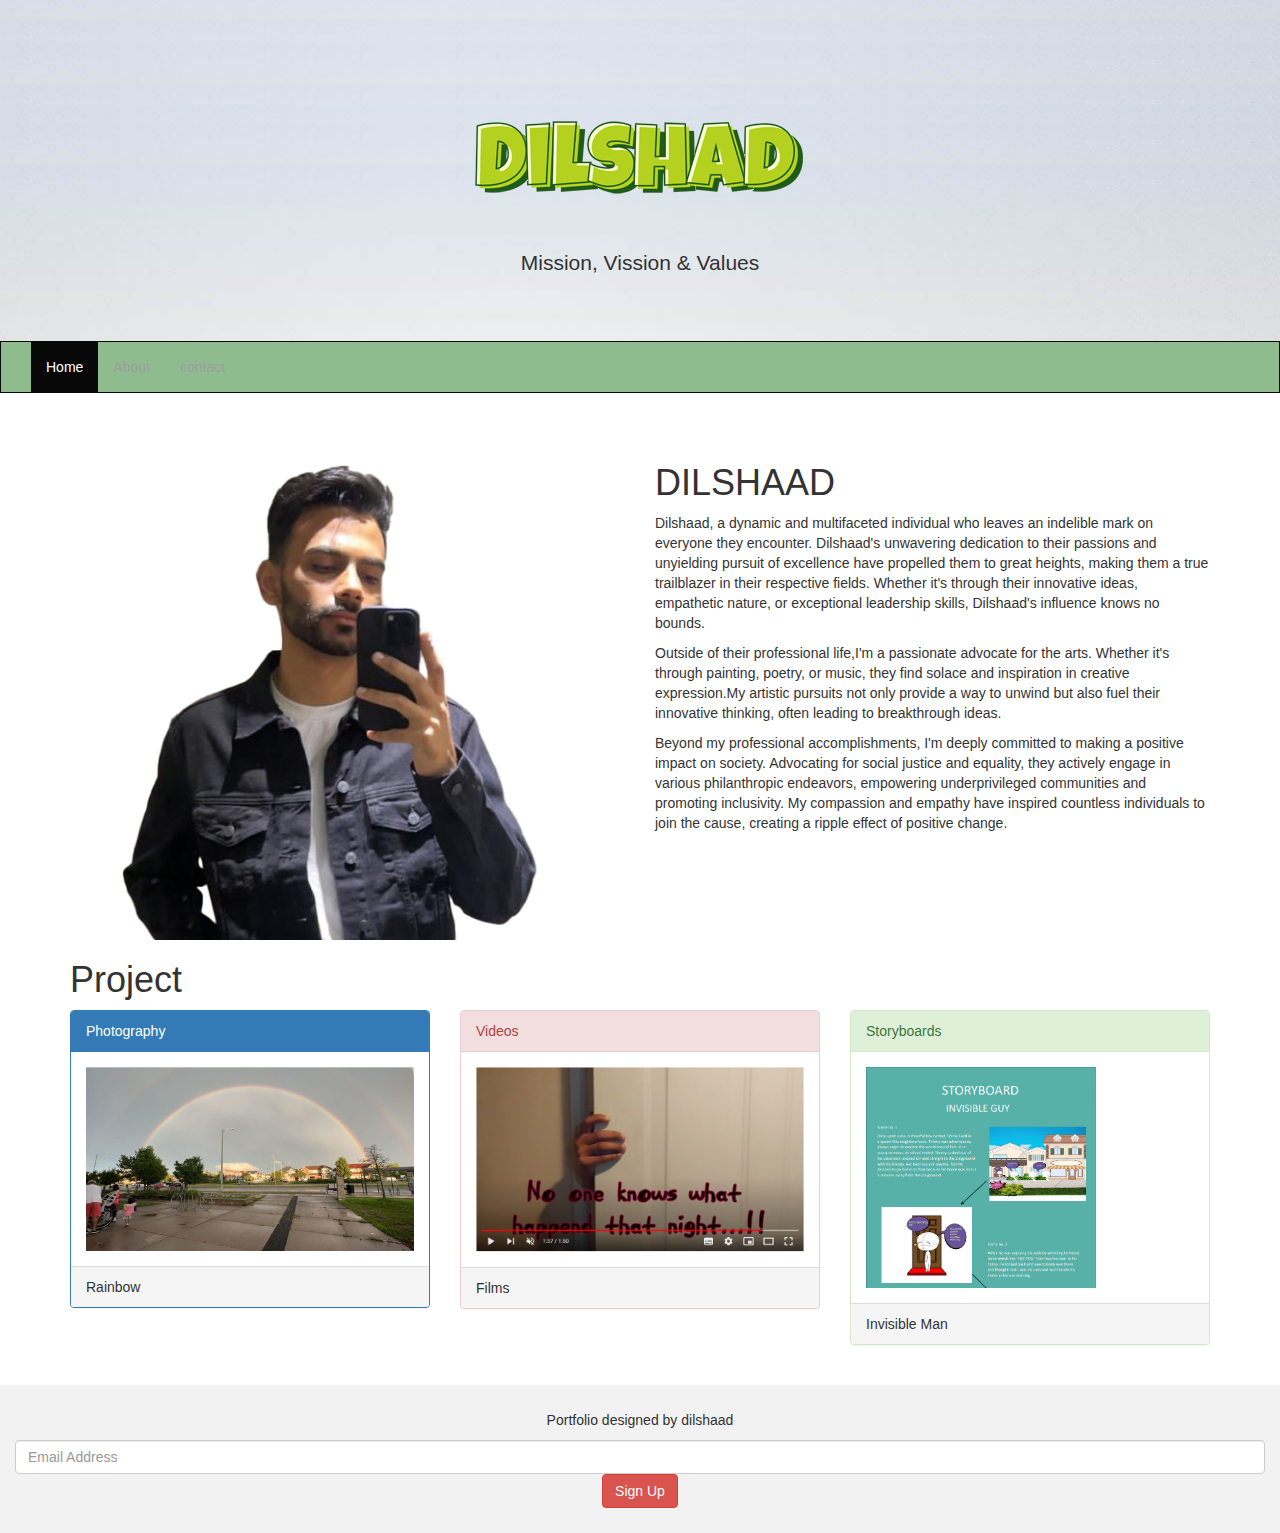
<file: index.html>
<!DOCTYPE html>
<html lang="en">
<head>
  <title>Final project</title>
  <meta charset="utf-8">
  <meta name="viewport" content="width=device-width, initial-scale=1">
  <link rel="stylesheet" href="https://maxcdn.bootstrapcdn.com/bootstrap/3.4.1/css/bootstrap.min.css">
  <script src="https://ajax.googleapis.com/ajax/libs/jquery/3.6.4/jquery.min.js"></script>
  <script src="https://maxcdn.bootstrapcdn.com/bootstrap/3.4.1/js/bootstrap.min.js"></script>
  <link rel="stylesheet" href="style.css">
</head>
<body>

<div class="jumbotron">
  <div class="container text-center">
    <img src="Assets/logo.png" alt="">     
    <p>Mission, Vission & Values</p>
  </div>
</div>

<nav class="navbar navbar-inverse">
  <div class="container-fluid">
    <div class="navbar-header">
      <button type="button" class="navbar-toggle" data-toggle="collapse" data-target="#myNavbar">
        <span class="icon-bar"></span>
        <span class="icon-bar"></span>
        <span class="icon-bar"></span>                        
      </button>
      <a class="navbar-brand" href="#"></a>
    </div>
    <div class="collapse navbar-collapse" id="myNavbar">
      <ul class="nav navbar-nav">
        <li class="active"><a href="index.html">Home</a></li>
        <li><a href="about.html">About</a></li>
        <li><a href="contact.html">contact</a></li>

      </ul>
     
    </div>
  </div>
</nav>
<div class="container">    
    <div class="row">
      <div class="col-sm-6">
        <img src="Assets/dilshaad.png" class="img-responsive" style="width:100%" alt="Image">
     
        </div>
     
      <div class="col-sm-6"> 
        <h1>DILSHAAD</h1>
        <p> Dilshaad, a dynamic and multifaceted individual who leaves an indelible mark on everyone they encounter. Dilshaad's unwavering dedication to their passions and unyielding pursuit of excellence have propelled them to great heights, making them a true trailblazer in their respective fields. Whether it's through their innovative ideas, empathetic nature, or exceptional leadership skills, Dilshaad's influence knows no bounds.</p>
      <p>Outside of their professional life,I'm a passionate advocate for the arts. Whether it's through painting, poetry, or music, they find solace and inspiration in creative expression.My artistic pursuits not only provide a way to unwind but also fuel their innovative thinking, often leading to breakthrough ideas.</p>
    <p>Beyond my professional accomplishments, I'm deeply committed to making a positive impact on society. Advocating for social justice and equality, they actively engage in various philanthropic endeavors, empowering underprivileged communities and promoting inclusivity. My compassion and empathy have inspired countless individuals to join the cause, creating a ripple effect of positive change.</p>
    </div>
    </div>
  </div>
<div class="container">   
    <h1>Project</h1> 
  <div class="row">
    <div class="col-sm-4">
      <div class="panel panel-primary">
        <div class="panel-heading">Photography</div>
        <div class="panel-body"><img src="Assets/6.jpg" class="img-responsive" style="width:100%" alt="Image"></div>
        <div class="panel-footer">Rainbow</div>
      </div>
    </div>
    <div class="col-sm-4"> 
      <div class="panel panel-danger">
        <div class="panel-heading">Videos</div>
        <div class="panel-body"><a class="" href="https://www.youtube.com/watch?v=vNRY6krw_A4"></a><img src="Assets/4.PNG" class="img-responsive" style="width:100%" alt="Image"></div>
        <div class="panel-footer">Films</div>
      </div>
    </div>
    <div class="col-sm-4"> 
      <div class="panel panel-success">
        <div class="panel-heading">Storyboards</div>
                <div class="panel-body"><img src="Assets/2.PNG" class="img-responsive" style="width:70%" alt="Image"></div>
        <div class="panel-footer">Invisible Man</div>
      </div>
    </div>
  </div>
</div><br>
<footer class="container-fluid text-center">
  <p>Portfolio designed by dilshaad</p>  
    <input type="email" class="form-control" size="50" placeholder="Email Address">
    <button type="button" class="btn btn-danger">Sign Up</button>
  </form>
</footer>

</body>
</html>
</file>
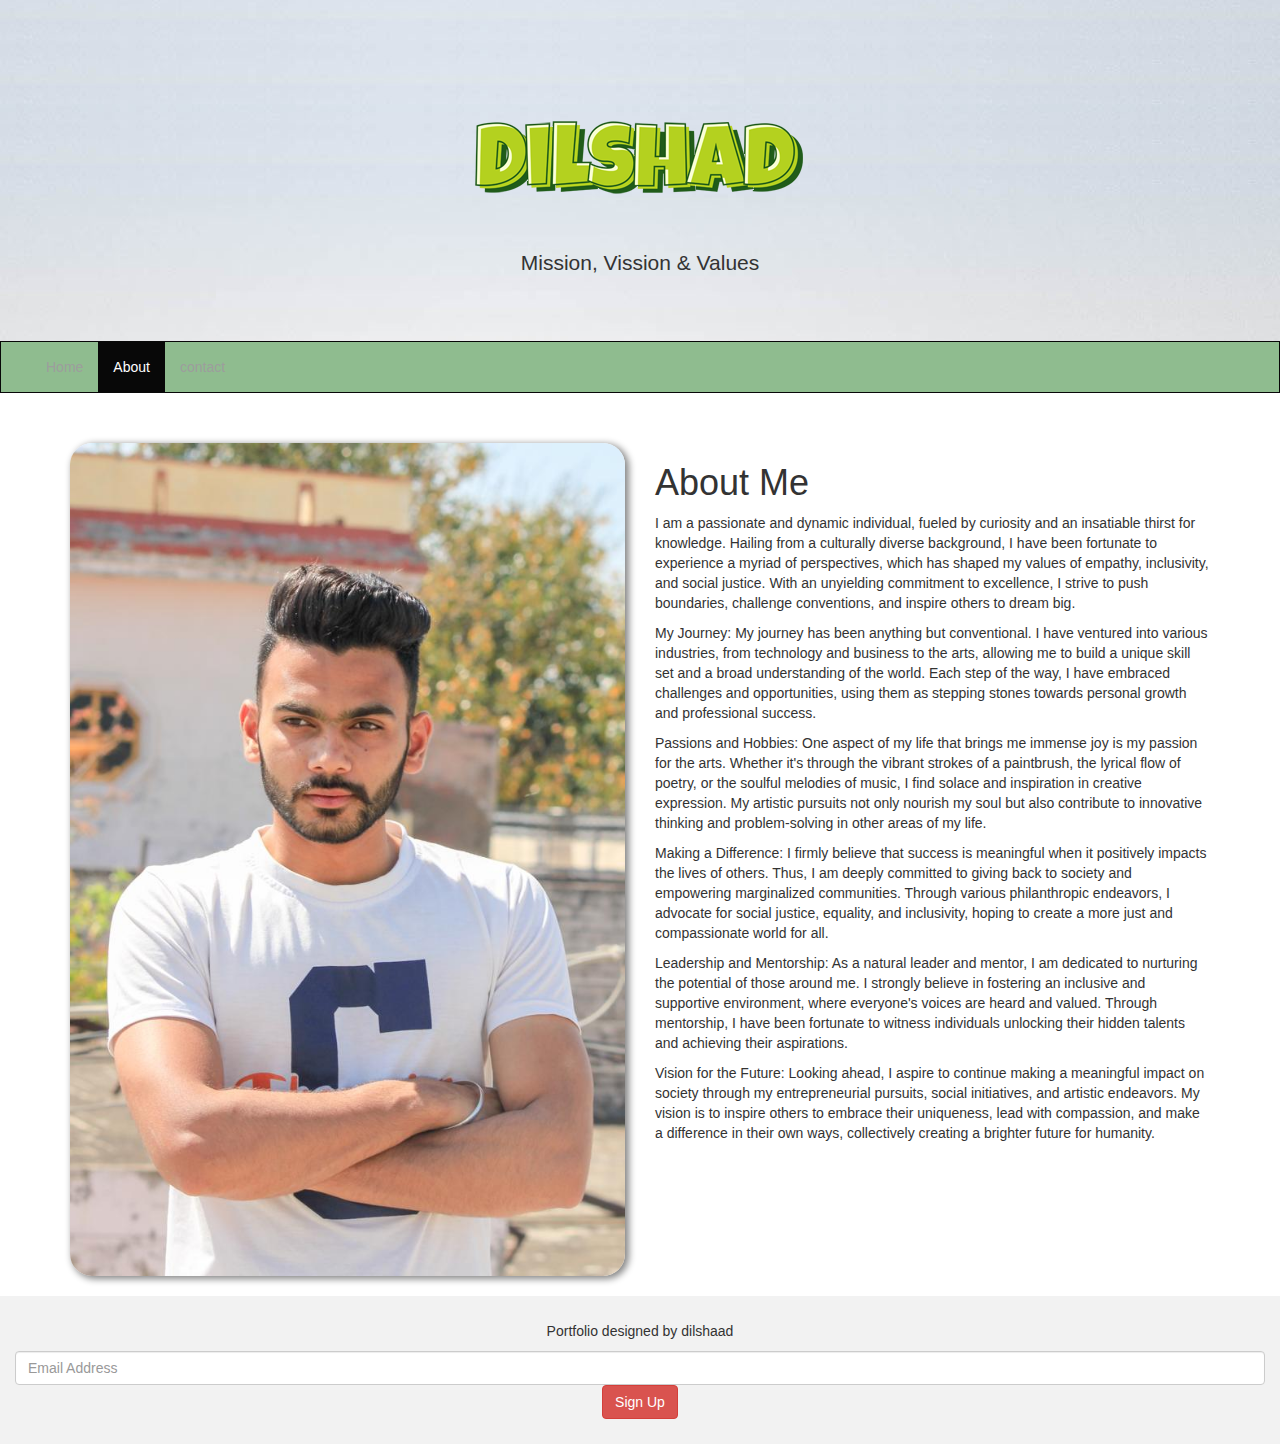
<file: about.html>
<!DOCTYPE html>
<html lang="en">
<head>
  <title>final project</title>
  <meta charset="utf-8">
  <meta name="viewport" content="width=device-width, initial-scale=1">
  <link rel="stylesheet" href="https://maxcdn.bootstrapcdn.com/bootstrap/3.4.1/css/bootstrap.min.css">
  <script src="https://ajax.googleapis.com/ajax/libs/jquery/3.6.4/jquery.min.js"></script>
  <script src="https://maxcdn.bootstrapcdn.com/bootstrap/3.4.1/js/bootstrap.min.js"></script>
  <link rel="stylesheet" href="style.css">
</head>
<body>

<div class="jumbotron">
  <div class="container text-center">
    <img src="Assets/logo.png" alt="">       
    <p>Mission, Vission & Values</p>
  </div>
</div>

<nav class="navbar navbar-inverse">
  <div class="container-fluid">
    <div class="navbar-header">
      <button type="button" class="navbar-toggle" data-toggle="collapse" data-target="#myNavbar">
        <span class="icon-bar"></span>
        <span class="icon-bar"></span>
        <span class="icon-bar"></span>                        
      </button>
      <a class="navbar-brand" href="#"></a>
    </div>
    <div class="collapse navbar-collapse" id="myNavbar">
        <ul class="nav navbar-nav">
            <li ><a href="index.html">Home</a></li>
            <li class="active"><a href="about.html">About</a></li>
            <li><a href="contact.html">contact</a></li>
    
          </ul>
      
    </div>
  </div>
</nav>

<div class="container">    
  <div class="row">
    <div class="col-sm-6">
      <img src="Assets/dilshaad 3.jpg" class="shadow-sm rounded-sm" style="width:100%" alt="Image">
        
      </div>
   
    <div class="col-sm-6"> 
      <h1>About Me</h1>
      <p>I am a passionate and dynamic individual, fueled by curiosity and an insatiable thirst for knowledge. Hailing from a culturally diverse background, I have been fortunate to experience a myriad of perspectives, which has shaped my values of empathy, inclusivity, and social justice. With an unyielding commitment to excellence, I strive to push boundaries, challenge conventions, and inspire others to dream big.</p>
      <p>My Journey:
        My journey has been anything but conventional. I have ventured into various industries, from technology and business to the arts, allowing me to build a unique skill set and a broad understanding of the world. Each step of the way, I have embraced challenges and opportunities, using them as stepping stones towards personal growth and professional success.</p>
        <p>Passions and Hobbies:
            One aspect of my life that brings me immense joy is my passion for the arts. Whether it's through the vibrant strokes of a paintbrush, the lyrical flow of poetry, or the soulful melodies of music, I find solace and inspiration in creative expression. My artistic pursuits not only nourish my soul but also contribute to innovative thinking and problem-solving in other areas of my life.</p>
            <p>Making a Difference:
                I firmly believe that success is meaningful when it positively impacts the lives of others. Thus, I am deeply committed to giving back to society and empowering marginalized communities. Through various philanthropic endeavors, I advocate for social justice, equality, and inclusivity, hoping to create a more just and compassionate world for all.</p>
        <p>Leadership and Mentorship:
            As a natural leader and mentor, I am dedicated to nurturing the potential of those around me. I strongly believe in fostering an inclusive and supportive environment, where everyone's voices are heard and valued. Through mentorship, I have been fortunate to witness individuals unlocking their hidden talents and achieving their aspirations.
            </p>
            <p>Vision for the Future:
                Looking ahead, I aspire to continue making a meaningful impact on society through my entrepreneurial pursuits, social initiatives, and artistic endeavors. My vision is to inspire others to embrace their uniqueness, lead with compassion, and make a difference in their own ways, collectively creating a brighter future for humanity.</p>
            </div>
  </div>
</div><br>

<footer class="container-fluid text-center">
  <p>Portfolio designed by dilshaad</p> 
    <input type="email" class="form-control" size="50" placeholder="Email Address">
    <button type="button" class="btn btn-danger">Sign Up</button>
  </form>
</footer>

</body>
</html>
</file>
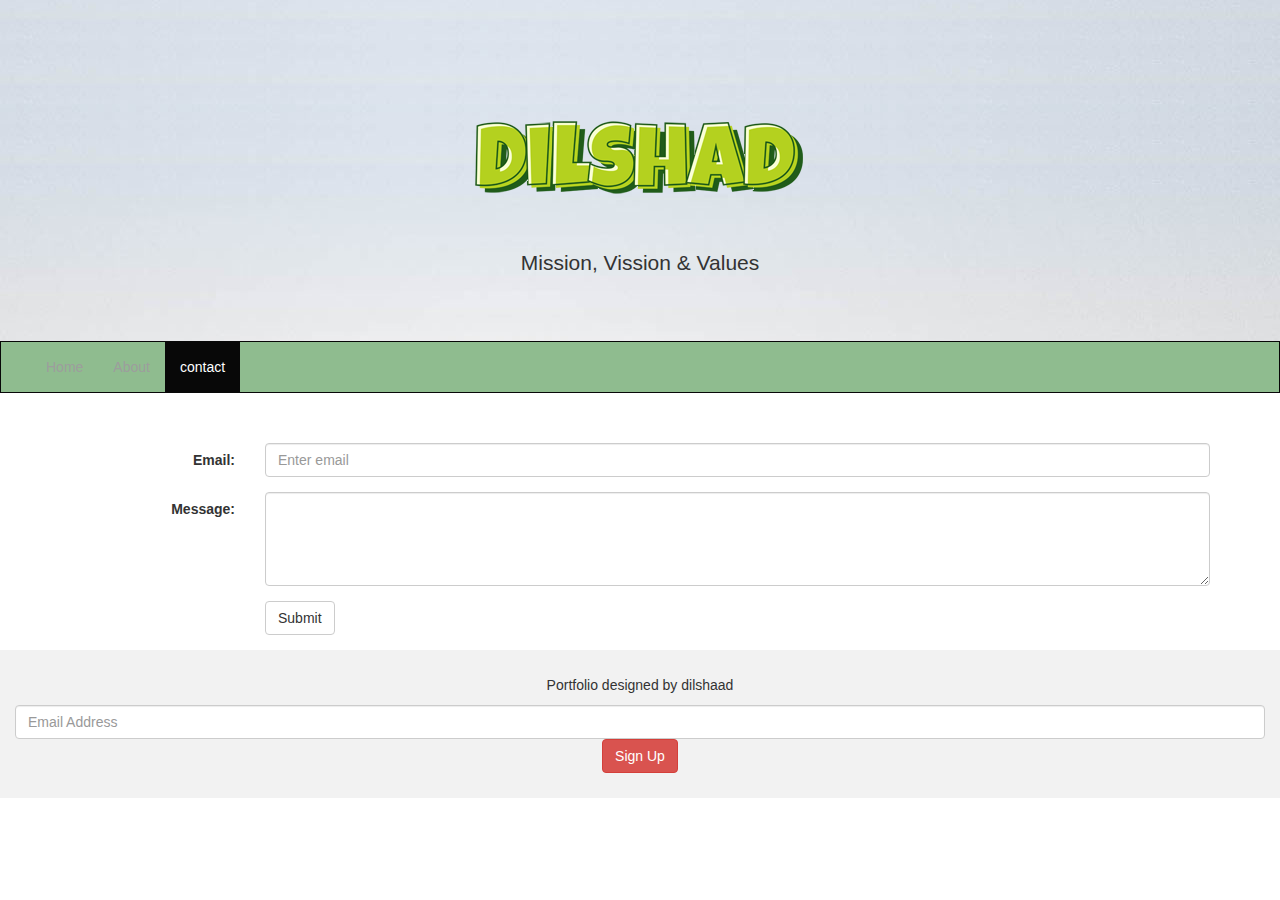
<file: contact.html>
<!DOCTYPE html>
<html lang="en">
<head>
  <title>Final project</title>
  <meta charset="utf-8">
  <meta name="viewport" content="width=device-width, initial-scale=1">
  <link rel="stylesheet" href="https://maxcdn.bootstrapcdn.com/bootstrap/3.4.1/css/bootstrap.min.css">
  <script src="https://ajax.googleapis.com/ajax/libs/jquery/3.6.4/jquery.min.js"></script>
  <script src="https://maxcdn.bootstrapcdn.com/bootstrap/3.4.1/js/bootstrap.min.js"></script>
  <link rel="stylesheet" href="style.css">
</head>
<body>

<div class="jumbotron">
  <div class="container text-center">
    <img src="Assets/logo.png" alt="">       
    <p>Mission, Vission & Values</p>
  </div>
</div>

<nav class="navbar navbar-inverse">
  <div class="container-fluid">
    <div class="navbar-header">
      <button type="button" class="navbar-toggle" data-toggle="collapse" data-target="#myNavbar">
        <span class="icon-bar"></span>
        <span class="icon-bar"></span>
        <span class="icon-bar"></span>                        
      </button>
      <a class="navbar-brand" href="#"></a>
    </div>
    <div class="collapse navbar-collapse" id="myNavbar">
        <ul class="nav navbar-nav">
            <li ><a href="index.html">Home</a></li>
            <li><a href="about.html">About</a></li>
            <li class="active"><a href="contact.html">contact</a></li>
    
          </ul>
    
    </div>
  </div>
</nav>

<div class="container">    
    <form class="form-horizontal" action="/action_page.php">
        <div class="form-group">
          <label class="control-label col-sm-2" for="email">Email:</label>
          <div class="col-sm-10">
            <input type="email" class="form-control" id="email" placeholder="Enter email" name="email">
          </div>
        </div>
        <div class="form-group">
          <label class="control-label col-sm-2" for="pwd">Message:</label>
          <div class="col-sm-10">          
            <textarea class="form-control" id="pwd" rows="4"></textarea>
          </div>
        </div>
        
        <div class="form-group">        
          <div class="col-sm-offset-2 col-sm-10">
            <button type="submit" class="btn btn-default">Submit</button>
          </div>
        </div>
      </form>
  </div>
  <footer class="container-fluid text-center">
    <p>Portfolio designed by dilshaad</p>  
      <input type="email" class="form-control" size="50" placeholder="Email Address">
      <button type="button" class="btn btn-danger">Sign Up</button>
    </form>
  </footer>

</body>
</html>
</file>
<file: style.css>
.navbar {
    margin-bottom: 50px;
    border-radius: 0;
    background-color: darkseagreen;
  }
  
   .jumbotron {
    margin-bottom: 0;
    background-image: url(Assets/banner.jpg);
  }
 
   footer {
    background-color: #f2f2f2;
    padding: 25px;
  }
  .rounded-sm {
    border-radius: 22px;
    overflow: hidden;
    box-shadow: 3px 2px 7px 1px #878787;
}
</file>
